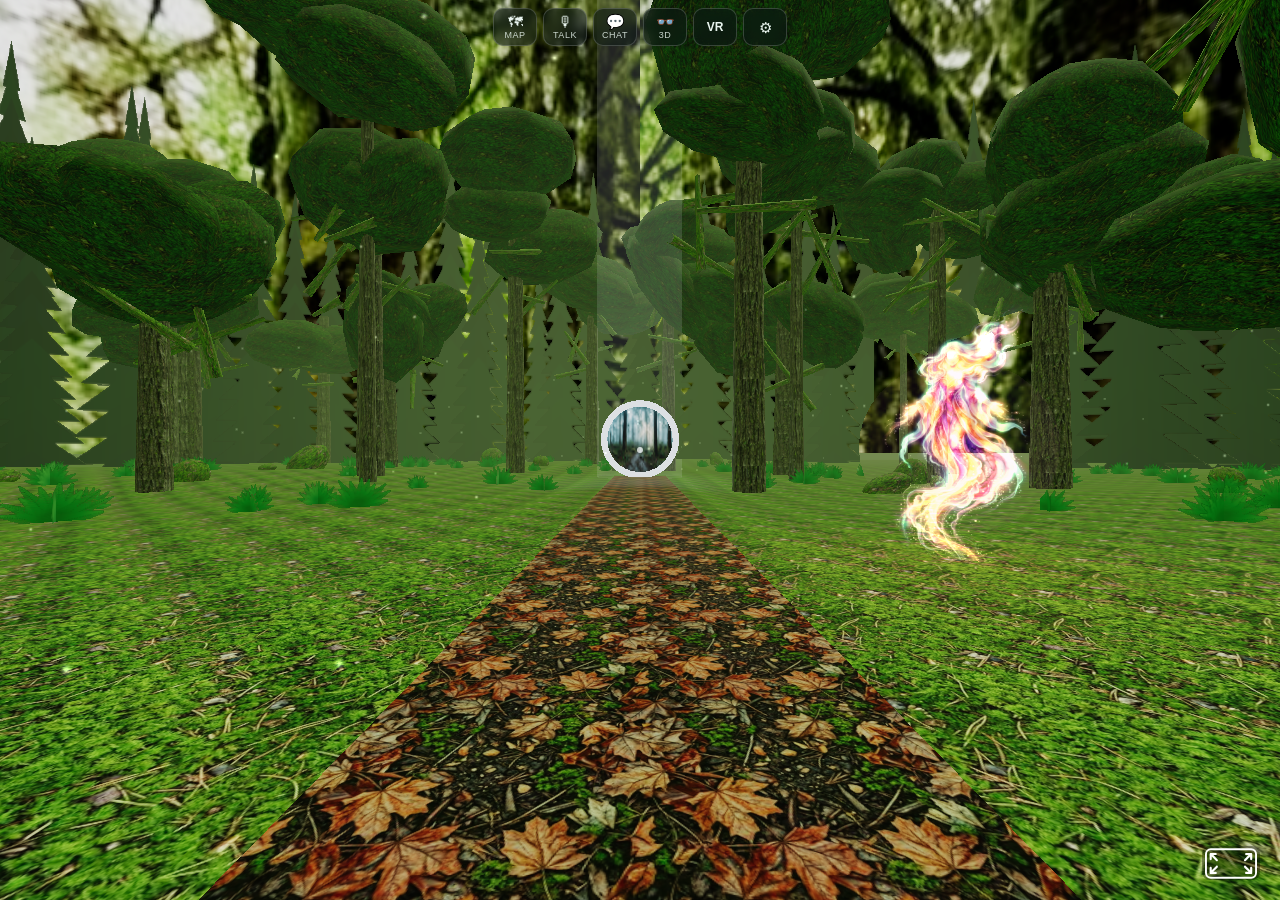
<file: index.html>
<!DOCTYPE html>
<html lang="en">
<head>
  <meta charset="utf-8">
  <meta name="viewport" content="width=device-width, initial-scale=1, maximum-scale=1, user-scalable=no, viewport-fit=cover">
  <meta name="mobile-web-app-capable" content="yes">
  <meta name="theme-color" content="#0a1410">
  <title>My Art World</title>
  <script src="vendor/aframe.min.js"></script>
  <script src="worlds.js"></script>
  <script src="world.js"></script>
  <script src="guide.js"></script>
  <link rel="stylesheet" href="ui.css">
</head>

<body>
  <!-- ================= 3D WORLD ================= -->
  <a-scene
    renderer="antialias: false; colorManagement: true; foveationLevel: 1; toneMapping: ACESFilmic; exposure: 1.0"
    shadow="type: pcfsoft"
    vr-mode-ui="enabled: true; enterVRButton: #vr-btn"
    loading-screen="dotsColor: #cfe9ff; backgroundColor: #0a1410"
    world-builder
    sbs-glasses
    world-state>

    <!-- 360° sky dome, swapped per world -->
    <a-sky id="sky" radius="400" material="shader: flat; fog: false"></a-sky>

    <!-- lights (retuned per world) -->
    <a-entity id="ambient" light="type: ambient; color: #8899aa; intensity: 0.6"></a-entity>
    <a-entity id="hemi" light="type: hemisphere; color: #aaccdd; groundColor: #223311; intensity: 0.7"></a-entity>
    <a-entity id="sun" light="type: directional; color: #ffffff; intensity: 0.8; castShadow: false; shadowMapWidth: 1024; shadowMapHeight: 1024; shadowCameraLeft: -30; shadowCameraRight: 30; shadowCameraTop: 30; shadowCameraBottom: -30; shadowCameraFar: 80" position="3 10 -3"></a-entity>

    <!-- everything world-specific (portals, fireflies) goes here; meshes go into a THREE group -->
    <a-entity id="world-root"></a-entity>

    <!-- THE GUIDE: your painted spirit, present in every world -->
    <a-entity id="guide" position="3 1.7 -7">
      <a-plane class="clickable" src="test-char.png" width="2.2" height="3.9"
        material="shader: flat; transparent: true; blending: additive; fog: false; side: double"
        look-at-camera
        animation="property: position; to: 0 0.35 0; dir: alternate; dur: 2500; loop: true; easing: easeInOutSine"></a-plane>
      <a-sphere class="clickable" radius="1.4" material="shader: flat; color: #ff6ad5; opacity: 0.05; transparent: true; fog: false"
        animation="property: scale; from: 0.9 0.9 0.9; to: 1.15 1.15 1.15; dir: alternate; dur: 2500; loop: true"></a-sphere>
      <a-entity light="type: point; color: #ff9a6a; intensity: 0.9; distance: 8; decay: 2"></a-entity>
      <a-entity id="guide-bubble" position="0 2.6 0" look-at-camera visible="false">
        <a-plane width="3.2" height="1" material="shader: flat; color: #0b1620; opacity: 0.85; transparent: true; fog: false"></a-plane>
        <a-text id="guide-bubble-text" value="" color="#ffe9c9" align="center" width="3" wrap-count="34" position="0 0 0.01"></a-text>
      </a-entity>
    </a-entity>

    <!-- PLAYER -->
    <a-entity id="rig" position="0 0 0" fps-controls>
      <a-entity id="camera" camera="near: 0.05; far: 900; fov: 78" position="0 1.65 0"
        look-controls="pointerLockEnabled: false; touchEnabled: false; magicWindowTrackingEnabled: false">
        <a-entity cursor="rayOrigin: mouse; fuse: false" raycaster="objects: .clickable; far: 30"></a-entity>
        <a-entity id="gaze" visible="false" cursor="fuse: true; fuseTimeout: 1200" raycaster="objects: .clickable; enabled: false; far: 30" position="0 0 -1"
          geometry="primitive: ring; radiusInner: 0.008; radiusOuter: 0.014" material="shader: flat; color: #ffe9c9; opacity: 0.8"></a-entity>
      </a-entity>
      <a-entity laser-controls="hand: right" raycaster="objects: .clickable"></a-entity>
      <a-entity laser-controls="hand: left" raycaster="objects: .clickable"></a-entity>
    </a-entity>
  </a-scene>

  <!-- ================= HUD ================= -->
  <div id="fade" class="on"></div>

  <div id="world-banner"><div id="world-name"></div><div id="world-tag"></div></div>

  <div id="hud">
    <div id="topbar">
      <button id="btn-map" title="World map (M)"><span class="ic">🗺</span><span class="lb">Map</span></button>
      <button id="btn-talk" title="Talk to the guide (E)"><span class="ic">🎙</span><span class="lb">Talk</span></button>
      <button id="btn-chat" title="Chat (C)"><span class="ic">💬</span><span class="lb">Chat</span></button>
      <button id="btn-glasses" title="Glasses 3D (3)"><span class="ic">👓</span><span class="lb">3D</span></button>
      <button id="vr-btn" title="VR / WebXR">VR</button>
      <button id="btn-settings" title="Settings">⚙</button>
    </div>
    <div id="status"></div>
    <div id="crosshair"></div>
  </div>

  <!-- COD-Mobile style touch layout -->
  <div id="stick-base"><div id="stick-knob"></div></div>
  <div id="actions">
    <button id="btn-sprint" class="act" title="Sprint">RUN</button>
    <button id="btn-jump" class="act" title="Jump">JUMP</button>
    <button id="btn-fire" class="act big" title="Interact / talk">TALK</button>
  </div>
  <button id="exit-sbs">✕ Exit 3D</button>

  <!-- world map -->
  <div id="map" class="hidden">
    <h3>Worlds</h3>
    <div class="grid">
      <button data-world="meadow">🌸 Wildflower Meadow</button>
      <button data-world="craterlake">💠 Crater Rim</button>
      <button data-world="mistwood">🌫 Mistwood</button>
      <button data-world="alpinelake">🌄 Alpine Lake</button>
      <button data-world="mossgrove">🌿 Moss Grove</button>
      <button data-world="fernbrook">🌊 Fern Brook</button>
    </div>
    <p class="hint">Or walk into any glowing ring to travel between neighbouring worlds.</p>
  </div>

  <!-- chat -->
  <div id="chat" class="hidden">
    <div id="chat-log"></div>
    <form id="chat-form">
      <input id="chat-input" type="text" placeholder="Ask the guide anything…" autocomplete="off">
      <button type="submit">Send</button>
    </form>
  </div>

  <!-- settings -->
  <div id="settings" class="hidden">
    <h3>Settings</h3>
    <label>Graphics quality
      <select id="set-quality"><option value="low">Low (phone)</option><option value="medium">Medium</option><option value="high">High (desktop)</option></select>
    </label>
    <label>Ollama server URL <input id="set-url" type="text" placeholder="http://192.168.1.20:11434"></label>
    <label>Model <input id="set-model" type="text" placeholder="gemma3:4b"></label>
    <label><input id="set-voice" type="checkbox" checked> Guide speaks out loud</label>
    <label><input id="set-swap" type="checkbox"> Swap left/right eye (glasses 3D)</label>
    <div class="row"><button id="set-test" type="button">Test AI connection</button><button id="set-close" type="button">Close</button></div>
    <p class="hint">Free & local: install <b>Ollama</b> on your desktop, <code>ollama pull gemma3:4b</code>, run
      <code>OLLAMA_HOST=0.0.0.0 OLLAMA_ORIGINS=* ollama serve</code>, then enter your PC's IP above.</p>
  </div>

</body>
</html>
</file>
<file: ui.css>
html, body { margin: 0; height: 100%; overflow: hidden; background: #0a1410; font-family: system-ui, -apple-system, "Segoe UI", Roboto, sans-serif; touch-action: none; -webkit-user-select: none; user-select: none; overscroll-behavior: none; }
.hidden { display: none !important; }
a-scene { position: fixed; inset: 0; }

/* fade for world travel */
#fade { position: fixed; inset: 0; background: #000; opacity: 0; pointer-events: none; transition: opacity .45s; z-index: 50; }
#fade.on { opacity: 1; pointer-events: auto; }

/* world banner */
#world-banner { position: fixed; left: 50%; top: 18%; transform: translateX(-50%); text-align: center; color: #fff; pointer-events: none; z-index: 30; opacity: 0; transition: opacity .8s; text-shadow: 0 2px 12px rgba(0,0,0,.8); }
#world-banner.show { opacity: 1; }
#world-name { font-size: clamp(26px, 6vw, 44px); font-weight: 300; letter-spacing: .12em; text-transform: uppercase; }
#world-tag { font-size: clamp(12px, 2.5vw, 16px); opacity: .8; letter-spacing: .05em; margin-top: 4px; }

/* HUD */
#hud { position: fixed; inset: 0; pointer-events: none; z-index: 20; }
#topbar { position: absolute; top: max(8px, env(safe-area-inset-top)); left: 50%; transform: translateX(-50%); display: flex; gap: 6px; pointer-events: auto; }
#topbar button { background: rgba(10, 20, 20, .55); color: #e8f4ee; border: 1px solid rgba(255,255,255,.18); border-radius: 10px; min-width: 44px; height: 38px; font-size: 15px; backdrop-filter: blur(6px); cursor: pointer; padding: 0 8px; display: flex; flex-direction: column; align-items: center; justify-content: center; line-height: 1; }
#topbar .lb { font-size: 9px; letter-spacing: .06em; text-transform: uppercase; opacity: .85; margin-top: 2px; }
#topbar button.active { background: #7fd4a8; color: #06140c; border-color: #7fd4a8; }
#vr-btn { font-size: 12px !important; font-weight: 700; }
#status { position: absolute; left: 50%; top: 56px; transform: translateX(-50%); color: #e8f4ee; font-size: 13px; background: rgba(10,20,20,.6); padding: 5px 12px; border-radius: 8px; opacity: 0; transition: opacity .3s; max-width: 90vw; text-align: center; }
#status.show { opacity: 1; }
#crosshair { position: absolute; left: 50%; top: 50%; width: 6px; height: 6px; margin: -3px; border-radius: 50%; background: rgba(255,255,255,.7); box-shadow: 0 0 4px rgba(0,0,0,.6); }

/* COD-style virtual stick */
#stick-base { position: fixed; width: 140px; height: 140px; border-radius: 50%; background: rgba(255,255,255,.08); border: 2px solid rgba(255,255,255,.25); z-index: 15; pointer-events: none; opacity: 0; transition: opacity .15s; }
#stick-base.on { opacity: 1; }
#stick-knob { position: absolute; left: 42px; top: 42px; width: 56px; height: 56px; border-radius: 50%; background: rgba(255,255,255,.55); box-shadow: 0 2px 8px rgba(0,0,0,.5); }

/* action buttons (right thumb) */
#actions { position: fixed; right: max(16px, env(safe-area-inset-right)); bottom: max(18px, env(safe-area-inset-bottom)); display: none; grid-template-columns: 56px 56px; gap: 10px; z-index: 16; align-items: end; }
body.touch #actions { display: grid; }
.act { width: 56px; height: 56px; border-radius: 50%; border: 2px solid rgba(255,255,255,.35); background: rgba(10,20,20,.45); color: #fff; font-size: 11px; font-weight: 700; letter-spacing: .05em; backdrop-filter: blur(4px); padding: 0; touch-action: none; }
.act.big { width: 76px; height: 76px; font-size: 13px; grid-column: 2; border-color: rgba(127,212,168,.7); }
.act.active { background: #7fd4a8; color: #06140c; }
body.sbs #actions, body.sbs #topbar, body.sbs #crosshair, body.sbs #stick-base { display: none !important; }
body.sbs #exit-sbs { display: block; }
#exit-sbs { display: none; position: fixed; top: 8px; right: 8px; z-index: 40; background: rgba(10,20,20,.75); color: #fff; border: 1px solid rgba(255,255,255,.25); border-radius: 999px; padding: 8px 12px; }

/* panels */
.panel, #map, #chat, #settings { background: rgba(8, 16, 14, .92); color: #e8f4ee; border: 1px solid rgba(255,255,255,.15); border-radius: 14px; backdrop-filter: blur(10px); z-index: 35; }
#map { position: fixed; left: 50%; top: 50%; transform: translate(-50%,-50%); width: min(380px, calc(100vw - 24px)); padding: 16px; }
#map h3, #settings h3 { margin: 0 0 12px; font-weight: 400; letter-spacing: .08em; text-transform: uppercase; font-size: 14px; opacity: .8; }
#map .grid { display: grid; grid-template-columns: 1fr 1fr; gap: 8px; }
#map .grid button { padding: 14px 8px; border-radius: 10px; border: 1px solid rgba(255,255,255,.15); background: rgba(255,255,255,.06); color: #fff; font-size: 14px; }
#map .grid button:active { background: #7fd4a8; color: #06140c; }
.hint { font-size: 12px; color: #9ab; line-height: 1.4; margin: 12px 0 0; }
code { background: rgba(0,0,0,.4); padding: 1px 4px; border-radius: 4px; }

#chat { position: fixed; left: 8px; bottom: max(8px, env(safe-area-inset-bottom)); width: min(360px, calc(100vw - 16px)); max-height: 50vh; display: flex; flex-direction: column; }
#chat-log { flex: 1; overflow-y: auto; padding: 10px; font-size: 14px; min-height: 100px; -webkit-user-select: text; user-select: text; }
#chat-log .me { text-align: right; color: #9fd8ff; margin: 4px 0; }
#chat-log .guide { color: #ffe9c9; margin: 4px 0; }
#chat-log .sys { color: #8899aa; font-size: 12px; margin: 4px 0; font-style: italic; }
#chat-form { display: flex; gap: 6px; padding: 8px; border-top: 1px solid rgba(255,255,255,.1); }
#chat-form input { flex: 1; background: rgba(0,0,0,.35); color: #fff; border: 1px solid rgba(255,255,255,.2); border-radius: 8px; padding: 8px; font-size: 16px; }
#chat-form button { background: #7fd4a8; border: 0; border-radius: 8px; padding: 8px 12px; color: #06140c; font-weight: 600; }

#settings { position: fixed; left: 50%; top: 50%; transform: translate(-50%,-50%); width: min(420px, calc(100vw - 24px)); padding: 16px; max-height: 90vh; overflow-y: auto; }
#settings label { display: block; margin: 8px 0; font-size: 14px; }
#settings input[type=text], #settings select { width: 100%; box-sizing: border-box; margin-top: 4px; background: rgba(0,0,0,.35); color: #fff; border: 1px solid rgba(255,255,255,.2); border-radius: 8px; padding: 8px; font-size: 16px; }
#settings .row { display: flex; gap: 8px; margin-top: 10px; }
#settings .row button { flex: 1; padding: 10px; border-radius: 8px; border: 0; background: #7fd4a8; color: #06140c; font-weight: 600; }
#settings .row button#set-close { background: rgba(255,255,255,.12); color: #fff; }
</file>
